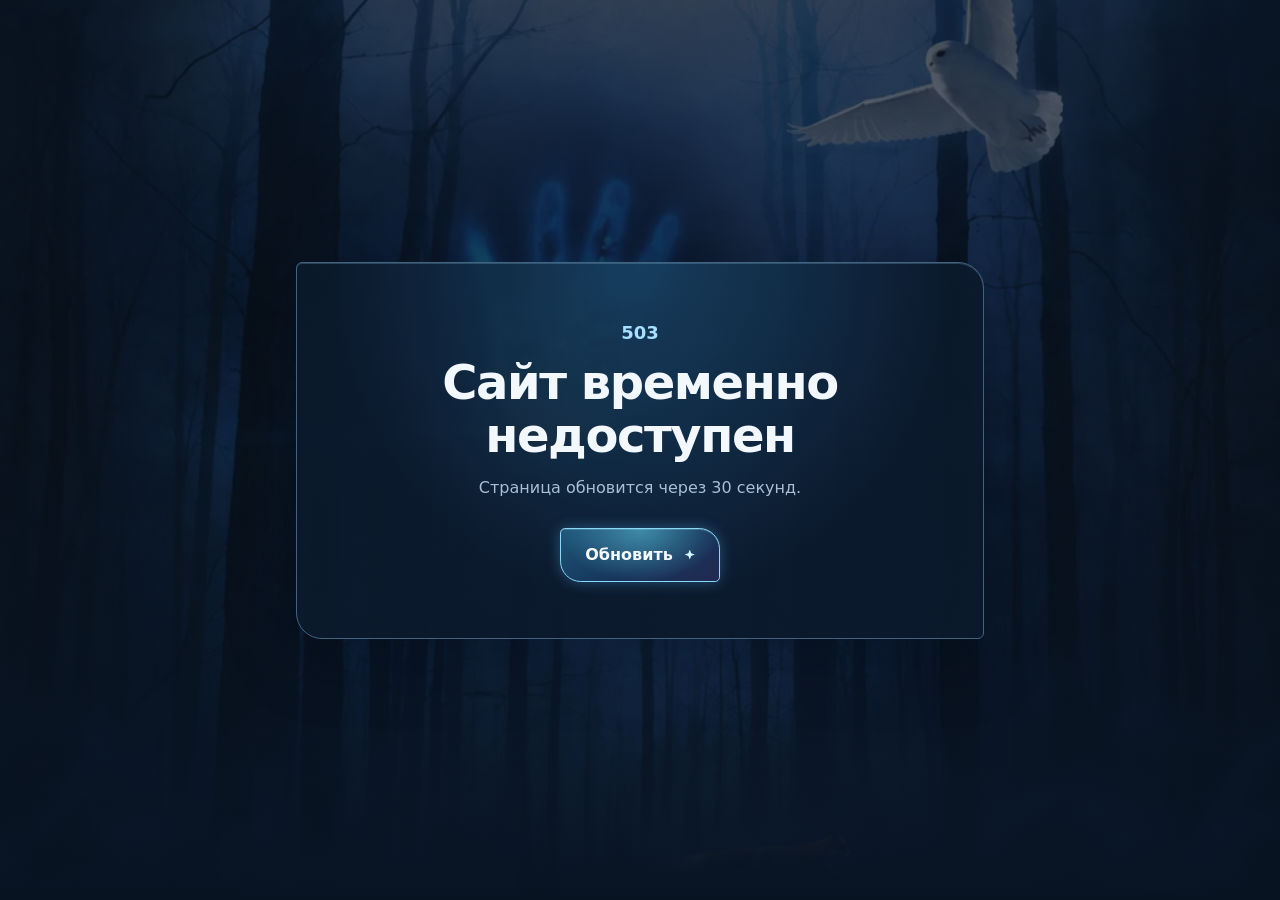
<file: static/errors/unavailable.html>
<!doctype html>
<html lang="ru">
<head>
  <meta charset="utf-8">
  <meta name="viewport" content="width=device-width, initial-scale=1">
  <!-- Эту страницу отдаёт сам прокси (Caddy/nginx), когда сайт не отвечает. Через 30 с — новая попытка. -->
  <meta http-equiv="refresh" content="30">
  <meta name="robots" content="noindex">
  <title>Сайт временно недоступен — Битва активистов</title>
  <meta name="theme-color" content="#081322">
  <link rel="icon" href="/static/favicon.ico" sizes="any">
  <link rel="icon" type="image/png" href="/static/favicon-32.png" sizes="32x32">
  <link rel="stylesheet" href="/static/style.css">
</head>
<body>
  <main class="status-page">
    <div class="status-content">
      <span class="status-code">503</span>
      <h1>Сайт временно недоступен</h1>
      <p>Страница обновится через 30 секунд.</p>
      <a class="cta" href="/">Обновить</a>
    </div>
  </main>
</body>
</html>
</file>
<file: static/style.css>
:root {
  color-scheme: dark;
  --bg: #081322;
  --surface: #0e1d31;
  --input: #0a1729;
  --text: #f3f8ff;
  --muted: #a8bfd5;
  --line: #44617e;
  --ice: #a6dfff;
  --ice-hover: #d0efff;
  --error: #ffadba;
  --danger: #9e3146;
  --font: Montserrat, system-ui, sans-serif;
}

* { box-sizing: border-box; }
html { -webkit-text-size-adjust: 100%; }

body {
  margin: 0;
  min-height: 100svh;
  color: var(--text);
  background: var(--bg);
  font: 500 1rem/1.5 var(--font);
}

a { color: var(--ice); }
img { display: block; max-width: 100%; }
:focus-visible { outline: 2px solid var(--ice); outline-offset: 4px; }

.container {
  width: min(100% - clamp(2rem, 9vw, 9rem), 77rem);
  margin-inline: auto;
}

.cta, .card button, .card .btn {
  --button-edge: #519ecb;
  --button-text: #f4faff;
  --button-glow: #5fbbff45;
  --button-fill: radial-gradient(ellipse at 50% 0%, #3f8ba9 0%, transparent 72%),
    linear-gradient(150deg, #1e567a, #163359 58%, #232951);
  display: inline-flex;
  justify-content: center;
  align-items: center;
  gap: .75rem;
  min-height: 2.875rem;
  padding: .75rem 1.25rem;
  border: 1px solid var(--button-edge);
  border-radius: .3rem 1rem;
  color: var(--button-text);
  background: var(--button-fill);
  box-shadow: inset 0 1px 0 #d1f3ff33, 0 0 .875rem var(--button-glow);
  font: 800 .875rem/1.35 var(--font);
  text-align: center;
  text-decoration: none;
  cursor: pointer;
  transition: border-color .18s ease, box-shadow .18s ease;
}

.cta {
  --button-edge: #87d9fa;
  --button-glow: #5fbbff57;
  min-height: 3.375rem;
  padding-inline: 1.5rem;
  font-size: 1rem;
  border-radius: .3rem 1.3rem;
}

.cta::after {
  content: "";
  flex: none;
  width: .625rem;
  aspect-ratio: 1;
  background: #d3f7ff;
  clip-path: polygon(50% 0, 64% 36%, 100% 50%, 64% 64%, 50% 100%, 36% 64%, 0 50%, 36% 36%);
}

.cta:not(:disabled):hover, .card .btn:hover, .card button:not(:disabled):hover {
  border-color: var(--ice-hover);
  box-shadow: inset 0 1px 0 #d1f3ff55, 0 0 1.25rem var(--button-glow);
}

.cta:active, .card .btn:active, .card button:active { filter: brightness(.9); }
.cta:disabled { opacity: .65; cursor: wait; }

/* Первый экран */
.landing {
  position: relative;
  isolation: isolate;
  overflow: clip;
  background: radial-gradient(ellipse at 86% 59%, #0e2540 0%, transparent 50%), var(--bg);
}

.landing-scene {
  position: absolute;
  inset: 0 0 auto;
  height: max(100svh, clamp(57rem, 90vw, 88rem));
  z-index: -1;
  pointer-events: none;
  mask-image: linear-gradient(#000 0 45%, #0009 72%, transparent 100%);
}

.landing-scene img {
  width: 100%;
  height: 100%;
  object-fit: cover;
  object-position: 50% 25%;
}

.landing-scene::after {
  content: "";
  position: absolute;
  inset: 0;
  background:
    linear-gradient(90deg, #081322e8 0%, #081322b8 26%, #08132224 66%, transparent 100%),
    linear-gradient(180deg, #0813229c, transparent 37%, #08132282 87%);
}

.hero { position: relative; }

.hero-inner {
  display: flex;
  flex-direction: column;
  justify-content: space-between;
  align-items: center;
  min-height: max(100svh, 34rem);
  padding-block: clamp(1.25rem, 3.5vw, 3rem) clamp(3.75rem, 24svh, 20rem);
}

.orgs {
  display: flex;
  gap: clamp(.75rem, 2.6vw, 2rem);
  align-items: center;
}

.orgs a {
  display: flex;
  align-items: center;
  min-height: 2.75rem;
  border-radius: .125rem;
  opacity: .88;
}

.orgs a:hover, .orgs a:focus-visible { opacity: 1; }
.orgs img { width: auto; height: clamp(1.5rem, 3vw, 2.125rem); object-fit: contain; }

.hero-content { position: relative; z-index: 1; margin-top: 3rem; text-align: center; }

.event-date {
  color: var(--ice);
  font-size: .9375rem;
  font-weight: 800;
  letter-spacing: .14em;
  text-transform: uppercase;
}

.hero-title {
  position: relative;
  isolation: isolate;
  width: min-content;
  max-width: 100%;
  margin: .75rem auto 1.875rem;
  font-size: clamp(1.25rem, min(calc(5vw + .25rem), 10svh), 12rem);
  font-weight: 900;
  line-height: .99;
  letter-spacing: -.025em;
  text-transform: uppercase;
  text-shadow: 0 0 .075em #f2f8ffad, 0 0 .24em #aed9f984, 0 .125rem 1.5rem #081322cf;
}

.hero-title::before, .hero-title::after {
  content: "";
  position: absolute;
  background: url("img/battle/title-mist.webp") center / 100% 100% no-repeat;
  pointer-events: none;
}

.hero-title::before {
  inset: 3% -15% 7%;
  z-index: -1;
  opacity: .29;
  filter: blur(.26em);
}

.hero-title::after {
  inset: 35% -10% -8% 9%;
  opacity: .13;
  filter: blur(.18em);
  transform: scaleX(-1) rotate(-4deg);
}

.hero-title span { display: block; }
.hero-title-lead { font-size: 1.95em; line-height: .88; letter-spacing: .015em; }
.hero-title-tail { margin-top: .16em; color: #d8eeff; letter-spacing: -.015em; }

.hero-orb {
  position: absolute;
  left: -1.5%;
  top: clamp(.75rem, 6svh, 5rem);
  width: clamp(14rem, 30vw, 32rem);
  max-width: none;
  padding: 0;
  border: 0;
  border-radius: 40%;
  background: transparent;
  z-index: 0;
  filter: drop-shadow(0 0 2rem #2b91d641);
  transform-origin: left center;
  touch-action: manipulation;
}

.hero-orb:disabled, .hero-orb[aria-disabled="true"] { pointer-events: none; }
.hero-orb:not(:disabled) { cursor: pointer; }
.hero-orb img { width: 100%; height: auto; user-select: none; }
.hero-orb.is-retreating { animation: orb-retreat 4.8s ease-in-out both; }

@keyframes orb-retreat {
  0%, 100% { transform: none; }
  5% {
    transform: translate(-2%, 4%) rotate(-5deg) scale(1.035);
    filter: drop-shadow(0 0 2rem #7bd5ff8c) brightness(1.16);
  }
  9% { transform: translate(2%, -3%) rotate(3deg); }
  19%, 82% { transform: translateX(-110%) rotate(-7deg); }
  96% { transform: translateX(2%) rotate(1deg); }
}

@media (prefers-reduced-motion: reduce) {
  .hero-orb.is-retreating { animation: orb-retreat-fade 4.8s steps(1, end) both; }
}

@keyframes orb-retreat-fade {
  0%, 82%, 100% { opacity: 1; }
  5% { opacity: 0; }
}

/* Регистрация */
.reg {
  padding-block: clamp(.75rem, 2vw, 1.75rem) clamp(3.5rem, 9vw, 7rem);
  scroll-margin-top: 1rem;
}

.reg h2 {
  margin: 0 0 clamp(1rem, 2.5vw, 1.625rem);
  font-size: clamp(1.75rem, 3.3vw, 3rem);
  line-height: 1.12;
  letter-spacing: -.035em;
  text-align: center;
}

.panel, .card {
  padding: clamp(1.25rem, 3vw, 2.25rem);
  background: var(--surface);
  border: 1px solid var(--line);
  border-radius: .75rem;
}

.reg .panel {
  max-width: 43rem;
  margin-inline: auto;
  border-color: #416b91;
  border-radius: .375rem 1.625rem;
  background: linear-gradient(145deg, #17314deb, #0b192bef 54%);
  box-shadow: inset 0 1px 0 #92d9ff26, 0 1.25rem 3.5rem #040d1d6b;
}

.form {
  position: relative;
  display: grid;
  grid-template-columns: minmax(0, 1fr);
  gap: 1.625rem;
}

.form::before {
  content: "";
  position: absolute;
  inset: -1px 0 auto;
  width: min(68%, 24rem);
  height: 1px;
  margin-inline: auto;
  background: linear-gradient(90deg, transparent, #71cfff, transparent);
  pointer-events: none;
}

.field { margin: 0; border: 0; padding: 0; min-width: 0; }

.form-section, .roster-member { min-width: 0; margin: 0; border: 0; padding: 0; }
.form-section > legend { margin-bottom: 1rem; font-size: 1rem; color: var(--ice); }
.form-grid { display: grid; grid-template-columns: repeat(2, minmax(0, 1fr)); gap: 1rem; }
.form-wide { grid-column: 1 / -1; }
.field-hint { margin: .5rem 0 0; color: var(--muted); font-size: .875rem; }

.roster-member {
  padding: .75rem 1rem 1rem;
  border: 1px solid #304f70;
  border-radius: .375rem .75rem;
  background: #0a172980;
}

.roster-member + .roster-member { margin-top: .75rem; }
.roster-member > legend { padding-inline: .375rem; margin-bottom: 0; color: var(--ice); }
.member-grid { grid-template-columns: minmax(0, 2fr) minmax(0, 1fr); }

.field > label:not(.choice), legend {
  display: block;
  margin-bottom: .5rem;
  padding: 0;
  font-size: .875rem;
  font-weight: 700;
}

input, select {
  width: 100%;
  min-width: 0;
  min-height: 3rem;
  padding: .75rem .875rem;
  border: 1px solid var(--line);
  border-radius: .375rem;
  background: var(--input);
  color: var(--text);
  font: 500 1rem/1.35 var(--font);
}

.form input:not([type="radio"]), .form select { background-color: #0a1729bc; }
.form input:focus-visible, .form select:focus-visible {
  border-color: var(--ice);
  outline-offset: 2px;
}

input::placeholder, select:invalid { color: var(--muted); opacity: 1; }

select {
  appearance: none;
  padding-right: 2.5rem;
  background-image:
    linear-gradient(45deg, transparent 50%, var(--ice) 50%),
    linear-gradient(-45deg, transparent 50%, var(--ice) 50%);
  background-position: calc(100% - 1.125rem) 53%, calc(100% - .75rem) 53%;
  background-size: .375rem .375rem;
  background-repeat: no-repeat;
}

select option { background: var(--input); color: var(--text); }

.choice {
  display: flex;
  min-height: 2.75rem;
  align-items: center;
  gap: .75rem;
  padding: .5rem .75rem;
  border: 1px solid #304f70;
  border-radius: .375rem .75rem;
  background: #0a172980;
  font-size: .9375rem;
  cursor: pointer;
}

.choice + .choice { margin-top: .5rem; }
.choice:hover { border-color: #679ec7; }
.choice:has(input:checked) {
  border-color: #77c5ef;
  background: #15344f;
}

.choice input, .check input {
  flex: none;
  width: 1.25rem;
  height: 1.25rem;
  min-height: 0;
  padding: 0;
  margin: 0;
  accent-color: var(--ice);
  cursor: pointer;
}

.has-error input, .has-error select { border-color: var(--error); }
.form small { display: block; margin-top: .5rem; color: var(--error); font-size: .875rem; }

.alert {
  margin: 0;
  padding: .75rem 1rem;
  color: var(--error);
  background: #442037;
  border-left: .1875rem solid var(--error);
  border-radius: .25rem;
}

.hp { position: absolute; left: -9999px; width: 1px; height: 1px; overflow: hidden; }
.form .cta { justify-self: center; margin-top: .375rem; }
.closed { text-align: center; }
.closed h3 { margin: 0 0 .5rem; }
.closed p { margin: 0; color: var(--muted); }

/* Подтверждение и страницы ошибок */
.status-page {
  display: grid;
  min-height: 100svh;
  place-items: center;
  padding: 2rem 1.25rem;
  background:
    linear-gradient(0deg, var(--bg), #0813228c 55%, #081322bb),
    url("img/battle/forest.webp") center 35% / cover;
}

.status-content {
  width: min(100%, 43rem);
  padding: clamp(1.5rem, 5vw, 3.5rem);
  border: 1px solid var(--line);
  border-radius: .375rem 1.625rem;
  background: radial-gradient(ellipse at 50% 0%, #173f60ee, #0b192cf4 64%);
  box-shadow: inset 0 1px 0 #9be0ff35, 0 1.25rem 4rem #030a195e;
  text-align: center;
  container-type: inline-size;
}

.status-content h1 {
  margin: .625rem 0 .875rem;
  font-size: clamp(1.75rem, 5vw, 3rem);
  line-height: 1.1;
  letter-spacing: -.03em;
}

.status-content .success-title { font-size: clamp(.975rem, 7.2cqi, 2.125rem); }
.success-title span { display: block; }

.status-content p { margin: 0 0 1.75rem; color: var(--muted); }
.status-content time { color: var(--ice); font-weight: 800; }
.status-sigil {
  display: inline-grid;
  width: 3rem;
  aspect-ratio: 1;
  place-items: center;
  border: 1px solid #87d9fa;
  border-radius: 50%;
  background: radial-gradient(circle at 50% 20%, #4399bc, #183958 75%);
  box-shadow: 0 0 1.5rem #5fbbff70;
  color: var(--text);
  font-size: 1.25rem;
}

.status-code { color: var(--ice); font-size: 1.125rem; font-weight: 800; }

/* Вход и админка */
.wrap { width: min(100% - 2rem, 40rem); margin-inline: auto; padding-block: 3rem 5rem; }
body.admin .wrap { width: min(100% - 2rem, 77.5rem); }
.card.narrow { max-width: 26rem; margin: 10vh auto 0; }
.card h2 { margin: 0 0 1.25rem; font-size: clamp(1.25rem, 3vw, 1.75rem); line-height: 1.2; }
.card.narrow .alert, .card.narrow .field { margin-bottom: 1rem; }
.card form > button[type=submit] { width: 100%; }
.card button.danger {
  --button-edge: #bd647b;
  --button-fill: linear-gradient(150deg, var(--danger), #52243e);
  --button-glow: #d6637d25;
}

.card button.ghost, .card button.icon, .card .seg button {
  --button-edge: var(--line);
  --button-text: var(--muted);
  --button-fill: linear-gradient(150deg, #152b41, var(--input));
  --button-glow: transparent;
}

.card button.icon { padding-inline: .625rem; }
.card button.icon:hover, .card button.ghost:hover { color: var(--ice); }

.toolbar {
  display: flex;
  justify-content: space-between;
  align-items: center;
  gap: 1rem;
  flex-wrap: wrap;
  margin-bottom: 1rem;
}

.toolbar h2 { margin: 0; }
.actions { display: flex; gap: .5rem; flex-wrap: wrap; }
.notice { padding: .625rem .875rem; border-left: .25rem solid var(--ice); background: var(--input); }
.table-wrap { overflow-x: auto; }
table { width: 100%; border-collapse: collapse; font-size: .875rem; }
th, td { padding: .625rem .5rem; border-bottom: 1px solid var(--line); text-align: left; vertical-align: top; }
th { color: var(--muted); font-weight: 800; white-space: nowrap; }
.nowrap { white-space: nowrap; }
.muted, .when { color: var(--muted); }
.center { text-align: center; }

.stats { display: flex; gap: .625rem; flex-wrap: wrap; margin-bottom: 1rem; }
.stats div { flex: 1 1 7.5rem; padding: .75rem 1rem; border: 1px solid var(--line); background: var(--input); }
.stats b { display: block; font-size: 1.875rem; font-weight: 900; line-height: 1.15; }
.stats div:first-child b { color: var(--ice); }
.stats span, .role { color: var(--muted); font-size: .875rem; }
.role { display: inline-block; margin-left: .375rem; font-weight: 600; }

.filters { display: flex; align-items: stretch; flex-wrap: wrap; gap: .625rem; margin-bottom: .875rem; }
.filters .search { flex: 1 1 16rem; }
.seg { display: flex; flex-wrap: wrap; gap: .375rem; }
.card .seg button.on {
  --button-edge: #87d9fa;
  --button-text: var(--text);
  --button-fill: linear-gradient(150deg, #2c6b91, #203e69);
}
.check-cell { width: 1%; white-space: nowrap; }
.check { display: flex; align-items: center; gap: .5rem; cursor: pointer; }
.check input:disabled { cursor: default; }
.when { min-width: 2.25rem; font-size: .8125rem; }
tr.came td { background: #182e49; }
.team-name { min-width: 10rem; overflow-wrap: anywhere; }
.captain-cell, .roster-cell { min-width: 12rem; overflow-wrap: anywhere; }
.captain-cell strong, .captain-cell span, .captain-cell a { display: block; }
.roster-cell summary { cursor: pointer; color: var(--ice); }
.roster-cell ol { margin: .625rem 0 0; padding-inline-start: 1.4rem; }
.roster-cell li + li { margin-top: .35rem; }

@media (max-width: 700px) {
  .landing-scene { height: max(100svh, clamp(50rem, 102svh, 61rem)); }
  .landing-scene img { object-position: 76% 23%; }
  .landing-scene::after {
    background:
      linear-gradient(180deg, #081322b0, #08132200 30%, #08132240 52%, #081322c7 84%),
      linear-gradient(90deg, #08132293, transparent 65%);
  }

  .hero-inner { min-height: max(100svh, 31rem); padding-bottom: clamp(3.25rem, 18svh, 10rem); }
  .hero-orb { width: clamp(12rem, 51vw, 20rem); left: -3%; top: clamp(6.5rem, 27svh, 15rem); }
  .hero-title { margin-bottom: 1.25rem; }
  .status-page {
    background-image:
      linear-gradient(0deg, var(--bg), #0813228c 55%, #081322bb),
      url("img/battle/forest-mobile.webp");
  }
}

@media (max-width: 470px) {
  .form-grid { grid-template-columns: minmax(0, 1fr); }
  .form .cta { width: 100%; }
}

@media (prefers-reduced-motion: no-preference) {
  html { scroll-behavior: smooth; }
}
</file>
